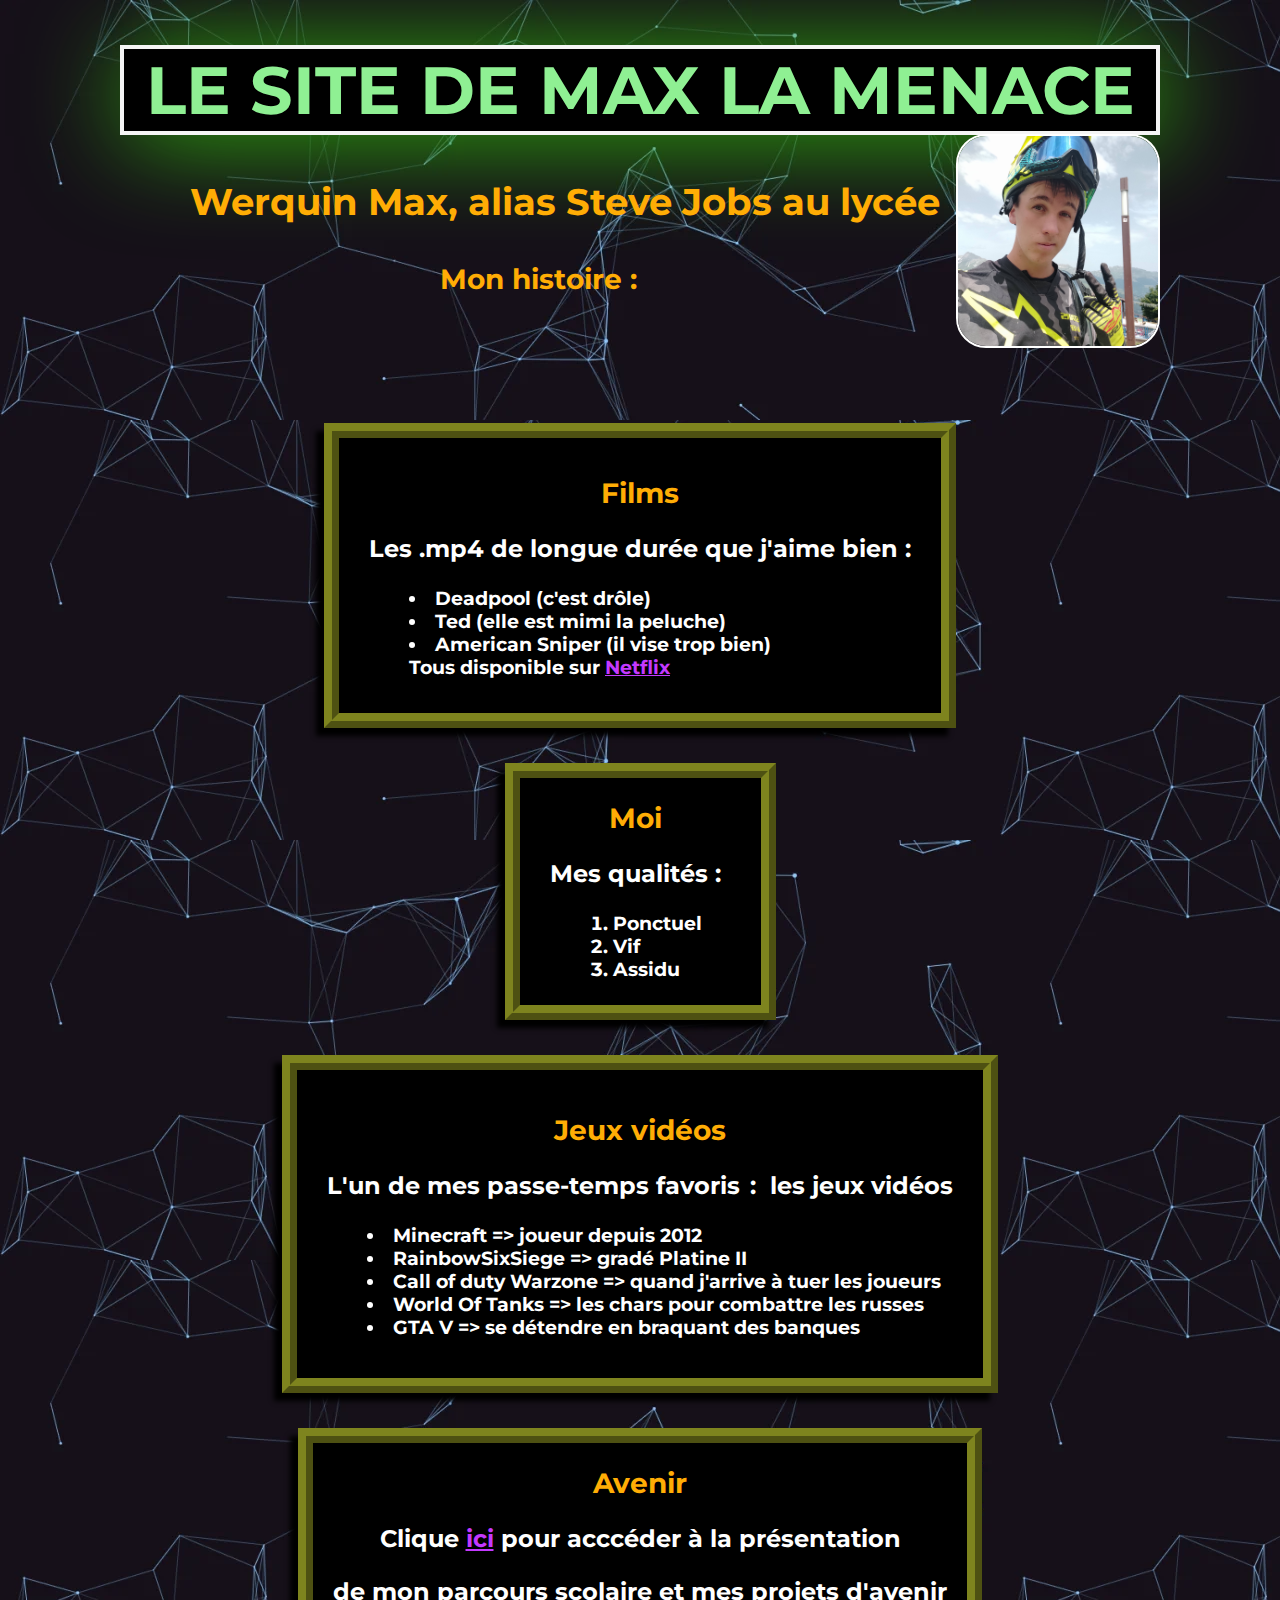
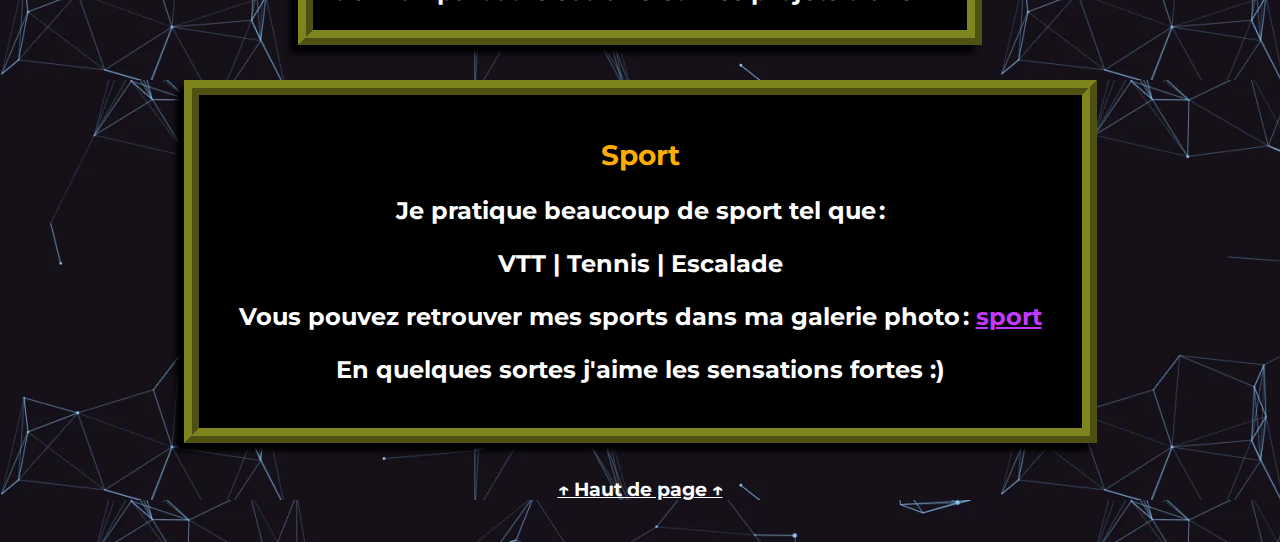
<file: index.html>
<!-- ne pas avoir d'auto-traducteur sinon mise en forme modifié-->
<!doctype html>
<html>
  <head>
     <meta charset="UTF8" />
     <title> - Vie de max - </title>
     <link rel="stylesheet" href="style.css" />
     <link href="https://fonts.googleapis.com/css2?family=Montserrat:wght@100&display=swap" rel="stylesheet">
  </head>

  <body>
    <header>
        <h1>LE SITE DE MAX LA MENACE</h1>
        <p>Werquin Max, alias Steve Jobs au lycée</p>
        <h2> Mon histoire :<img id="photo1" src="img\max.jpg"
            alt="L'image ne s'affiche pas, chemin invalide"/> 
    </header>
    <main>
        <br>
        <br>
        <br>   
        <div id="film" class="box">
            <h2>Films</h2>
            <p>Les .mp4 de longue durée que j'aime bien :</p>
            <ul>
                <li>Deadpool (c'est drôle)</li>
                <li>Ted (elle est mimi la peluche)</li>
                <li>American Sniper (il vise trop bien)</li>
                 Tous disponible sur <a href="https://www.netflix.com/fr/", target="_blank", class="lien"> Netflix</a>
            </ul>
        </div>
        <div id="qualiter" class="box">
            <h2>Moi</h2>
            <p>Mes qualités :</p>
            <ol>
                <li>Ponctuel</li>
                <li>Vif</li>
                <li>Assidu</li>
            </ol>
        </div>
        <div id="jeux" class="box">
            <h2>Jeux vidéos</h2>
            <p>L'un de mes passe-temps favoris&thinsp; : &nbsp;les jeux vidéos</p>
            <ul>
                <li>Minecraft => joueur depuis 2012</li>
                <li>RainbowSixSiege => gradé Platine II</li>
                <li>Call of duty Warzone => quand j'arrive à tuer les joueurs</li>
                <li>World Of Tanks => les chars pour combattre les russes</li>
                <li>GTA V => se détendre en braquant des banques</li>
            </ul>
        </div>
        <div id="center" class="box">
            <h2>Avenir</h2>
            <p> Clique <a href="avenir.html", class="lien">ici</a> pour acccéder à la présentation</p>
            <p>de mon parcours scolaire et mes projets d'avenir</p>
        </div>
        <div id="sport" class="box">
            <h2>Sport</h2>
            <p>Je pratique beaucoup de sport tel que&thinsp;:</p>
            <p>VTT | Tennis | Escalade</p>
            <p>Vous pouvez retrouver mes sports dans ma galerie photo&thinsp;: <a href="sport.html", class="lien"> sport </a></p>
            <p>En quelques sortes j'aime les sensations fortes :)</p>
        </div>
        <div id="hautdepage">
            <a href="#" class="backpage">↑ Haut de page ↑</a>
        </div> 
        <br>
    </main>
  </body>
</file>
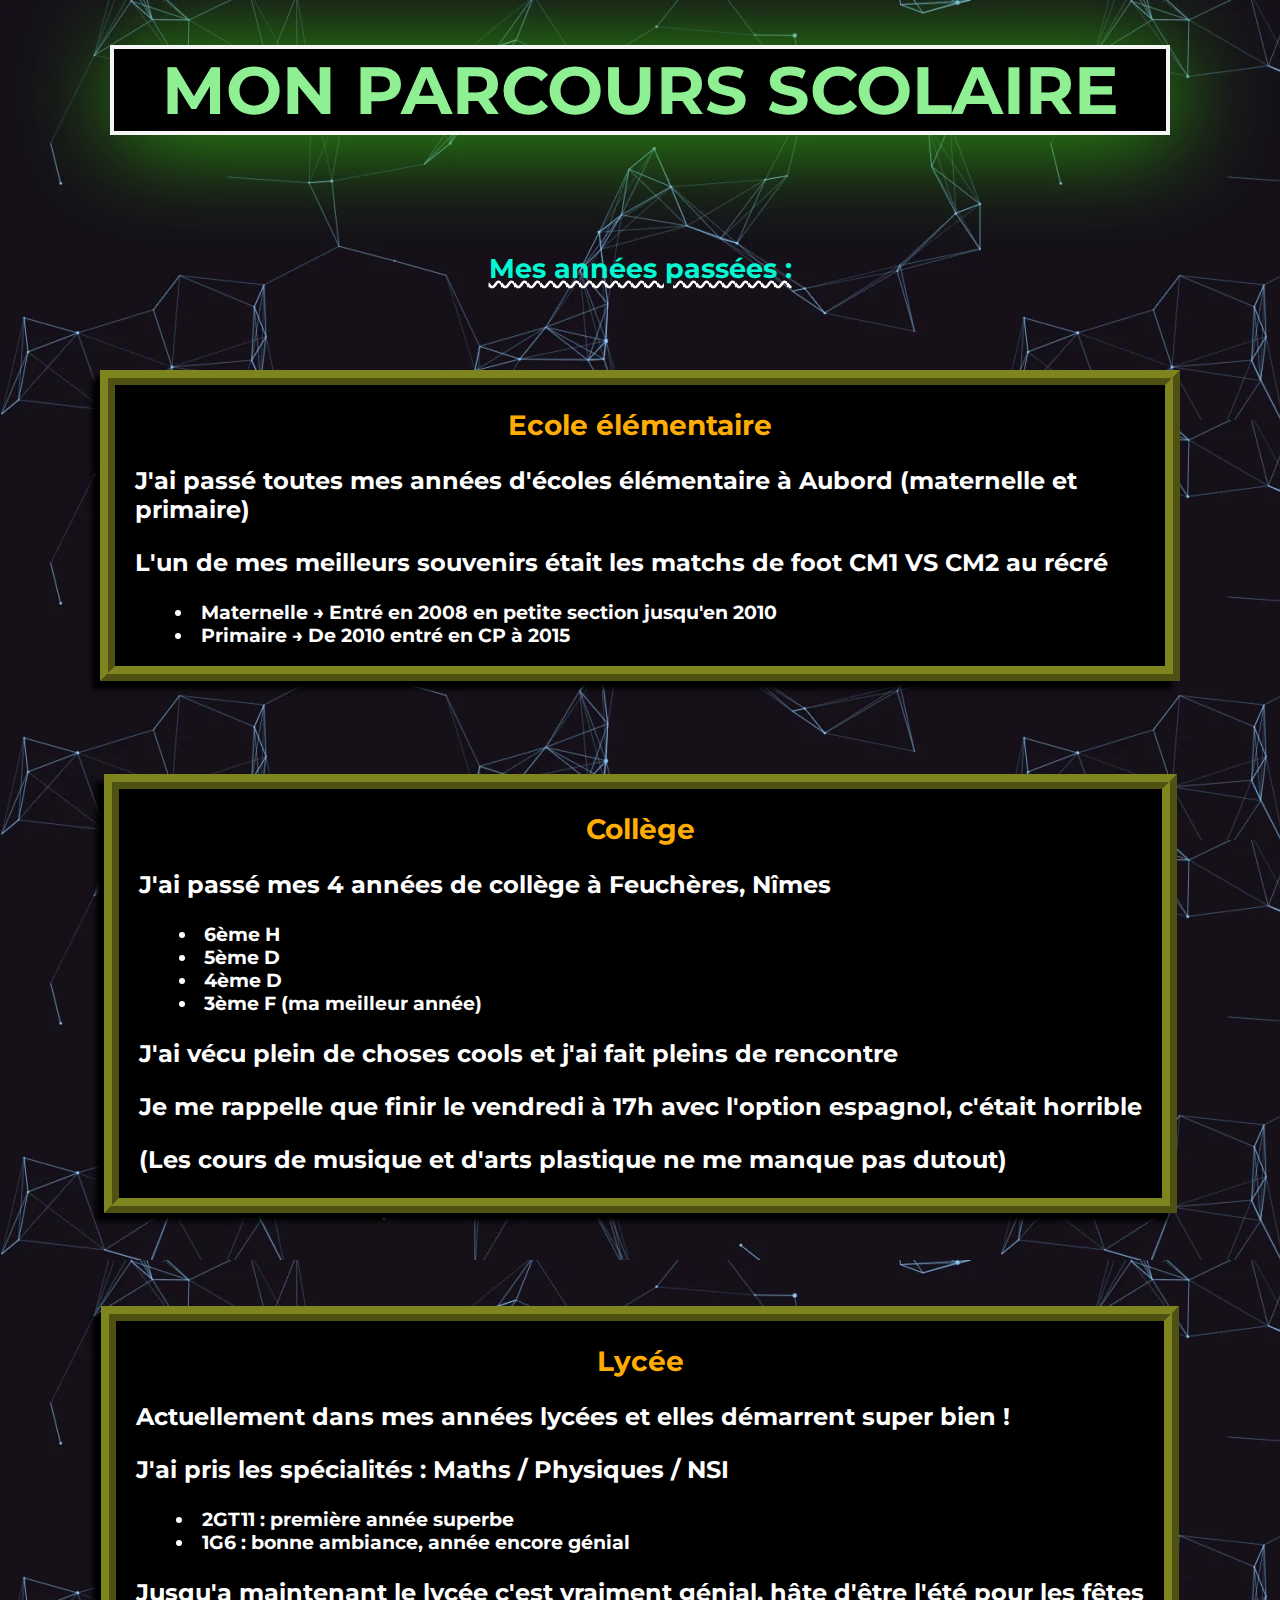
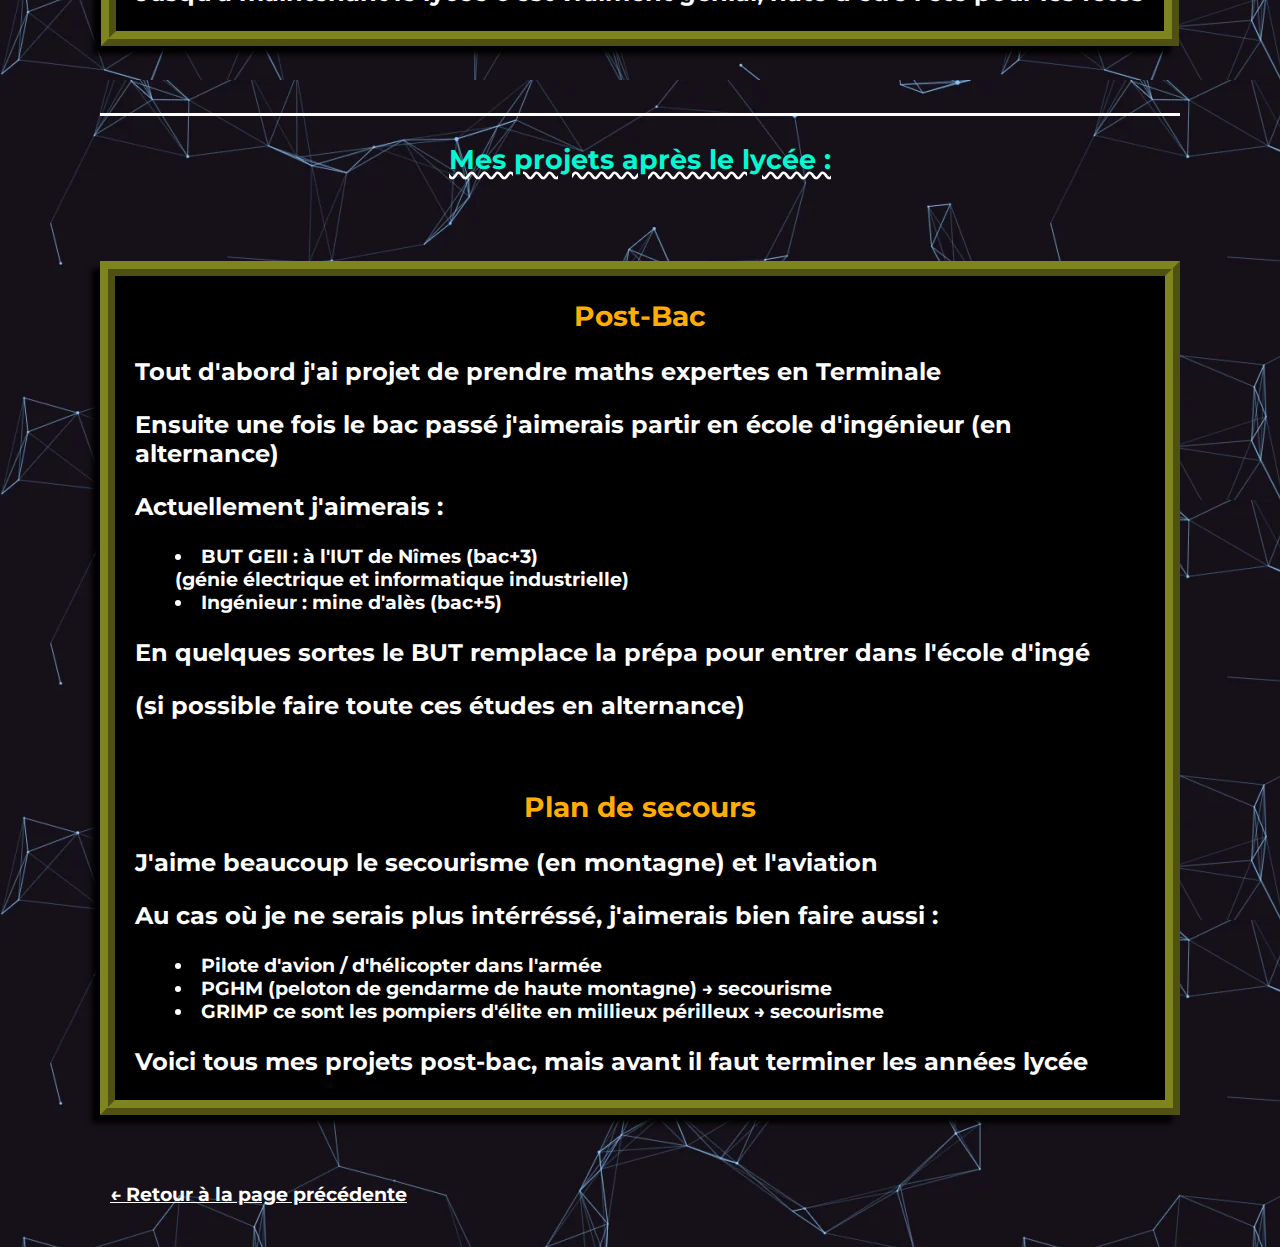
<file: avenir.html>
<!doctype html>
<html>
  <head>
     <meta charset="UTF8" />
     <title> - Parcours école - </title>
     <link rel="stylesheet" href="style.css" />
     <link href="https://fonts.googleapis.com/css2?family=Montserrat:wght@100&display=swap" rel="stylesheet">
  </head>
<body>
    <main>
     <div> <h1>MON PARCOURS SCOLAIRE</h1> </div>   
      <br>
      <br>
      <h3>Mes années passées :</h3>
      <br>
     <div class="box">
       <h2 id="center">Ecole élémentaire</h2>
       <p>J'ai passé toutes mes années d'écoles élémentaire à Aubord (maternelle et primaire)</p>
       <p>L'un de mes meilleurs souvenirs était les matchs de foot CM1 VS CM2 au récré</p>
       <ul>
         <li>Maternelle → Entré en 2008 en petite section jusqu'en 2010</li>
         <li>Primaire → De 2010 entré en CP à 2015</li>
       </ul>   
     </div>
     <br>
     <div class="box">
       <h2 id="center">Collège</h2>
       <p>J'ai passé mes 4 années de collège à Feuchères, Nîmes</p>  
       <ul>
         <li>6ème H</li>
         <li>5ème D</li>
         <li>4ème D</li>
         <li>3ème F (ma meilleur année)</li>
       </ul>
       <p>J'ai vécu plein de choses cools et j'ai fait pleins de rencontre</p>
       <p>Je me rappelle que finir le vendredi à 17h avec l'option espagnol, c'était horrible</p>
       <p id="italic">(Les cours de musique et d'arts plastique ne me manque pas dutout)</p>
     </div>
     <br>
     <div class="box">
       <h2 id="center">Lycée</h2>
       <p>Actuellement dans mes années lycées et elles démarrent super bien !</p>
       <p>J'ai pris les spécialités : Maths / Physiques / NSI</p>
       <ul>
         <li>2GT11 : première année superbe</li>
         <li>1G6 : bonne ambiance, année encore génial</li>
       </ul>
       <p>Jusqu'a maintenant le lycée c'est vraiment génial, hâte d'être l'été pour les fêtes</p>
     </div>
     <br>
     <hr color="white" size="3px">
     <h3>Mes projets après le lycée :</h3>
     <br>
     <div class="box">
       <h2 id="center">Post-Bac</h2>
       <p>Tout d'abord j'ai projet de prendre maths expertes en Terminale</p>
       <p>Ensuite une fois le bac passé j'aimerais partir en école d'ingénieur (en alternance)</p>
       <p>Actuellement j'aimerais :</p>
       <ul>
         <li>BUT GEII : à l'IUT de Nîmes (bac+3) </li>
         (génie électrique et informatique industrielle)
         <li>Ingénieur : mine d'alès (bac+5)</li>
       </ul>
       <p>En quelques sortes le BUT remplace la prépa pour entrer dans l'école d'ingé</p>
       <p>(si possible faire toute ces études en alternance)</p>
       <br>
       <h2 id="center">Plan de secours</h2>
       <p>J'aime beaucoup le secourisme (en montagne) et l'aviation</p>
       <p>Au cas où je ne serais plus intérréssé, j'aimerais bien faire aussi :</p>
       <ul>
         <li>Pilote d'avion / d'hélicopter dans l'armée</li>
         <li>PGHM (peloton de gendarme de haute montagne) → secourisme</li>
         <li>GRIMP ce sont les pompiers d'élite en millieux périlleux → secourisme</li>
       </ul>
       <p>Voici tous mes projets post-bac, mais avant il faut terminer les années lycée</p>
     </div>
     <br>
     <div>
       <a href="javascript:history.back()" class="backpage">← Retour à la page précédente</a>
     </div>
     <br>
    </main>
</body>
</html>
</file>
<file: style.css>
/* pour remonter en haut de page de manière douce et pas brute */
html { scroll-behavior: smooth; }

body { font-size: 14pt;
  width: 1080px; 
  margin-left: auto;
  margin-right: auto;
  background-image: url("background.webp");
  color: #9AE19D;
  font-family: 'Montserrat', sans-serif;
 }


header { margin: 20px; }

header p { font-size: 28pt;
  text-decoration: none;
  font-weight: bold;
  color: #FFAD05;
  padding-left: 70px;
  }

h1 { font-weight: bold;
     color: #8ff093;
     border: solid 4px whitesmoke;
     text-align: center;
     font-size: 50pt;
     box-shadow: 5px 5px 100px rgb(48, 175, 13);
     background: black;
     }

h2 { 
  color:#FFAD05;
  text-align: center;
}

h3 {
  color: rgb(3, 248, 211);
  font-size: 20pt;
  text-align: center;
  text-decoration: underline wavy white;
}

header section { 
  font-size: 20pt;
  font-weight: bold;
	color: blue;
	text-decoration: underline; }

div { margin: 10px; }

p { 
  font-size: 18pt;
  font-weight: none;
  }

li { list-style-position: inside; }

#photo1 {
  position: relative; 
  width: 200px;
  height: 210px;
  float: right;
  top: -128px;
  object-fit: cover;
  border: solid 2px white;
  border-radius: 30px;
  }

#film {
  padding: 15px;
  padding-left: 30px;
  padding-right: 30px;
}

#qualiter {
  padding-bottom: 5px;
  padding-left: 30px;
  padding-right: 40px;
}

#jeux {
  padding: 30px;
  padding-top: 20px;
  padding-bottom: 20px;
}

#sport {
  text-align: center;
  padding: 20px;
  padding-right: 40px;
  padding-left: 40px;
}

#center { text-align: center; }

#italic { text-decoration: italic; } 

.lien {color: rgb(196, 57, 255)}

.backpage {
  color: white;
  text-decoration: italic;
  text-align: center;
  font-weight: bold;
}

#hautdepage {text-align: center;}

.img {
  border: 3px solid black;
  box-shadow: 5px 5px 5px black;
  height: 500px;
  width: fit-content;
  float: center;
  margin-left: auto;
  margin-right: auto;
  display: block;
  transition: transform .2s;
}
/* zoom de l'image lorsqu'on passe le curseur dessus */
.img:hover{
      -ms-transform: scale(1.5);
      -webkit-transform: scale(1.5);
      transform: scale(1.5);
}

.box {
  color: white;
  text-decoration: none;
  font-weight: bold;
  background-color: black;
  margin: auto;
  margin-bottom: 35px;
  margin-top: 35px;
  padding-left: 20px;
  padding-right: 20px;
  width: fit-content;
  border: 15px ridge rgba(211, 220, 50, .6);
  box-shadow: -8px 8px 5px black;
  /* border-radius: 30px; */
}
</file>
